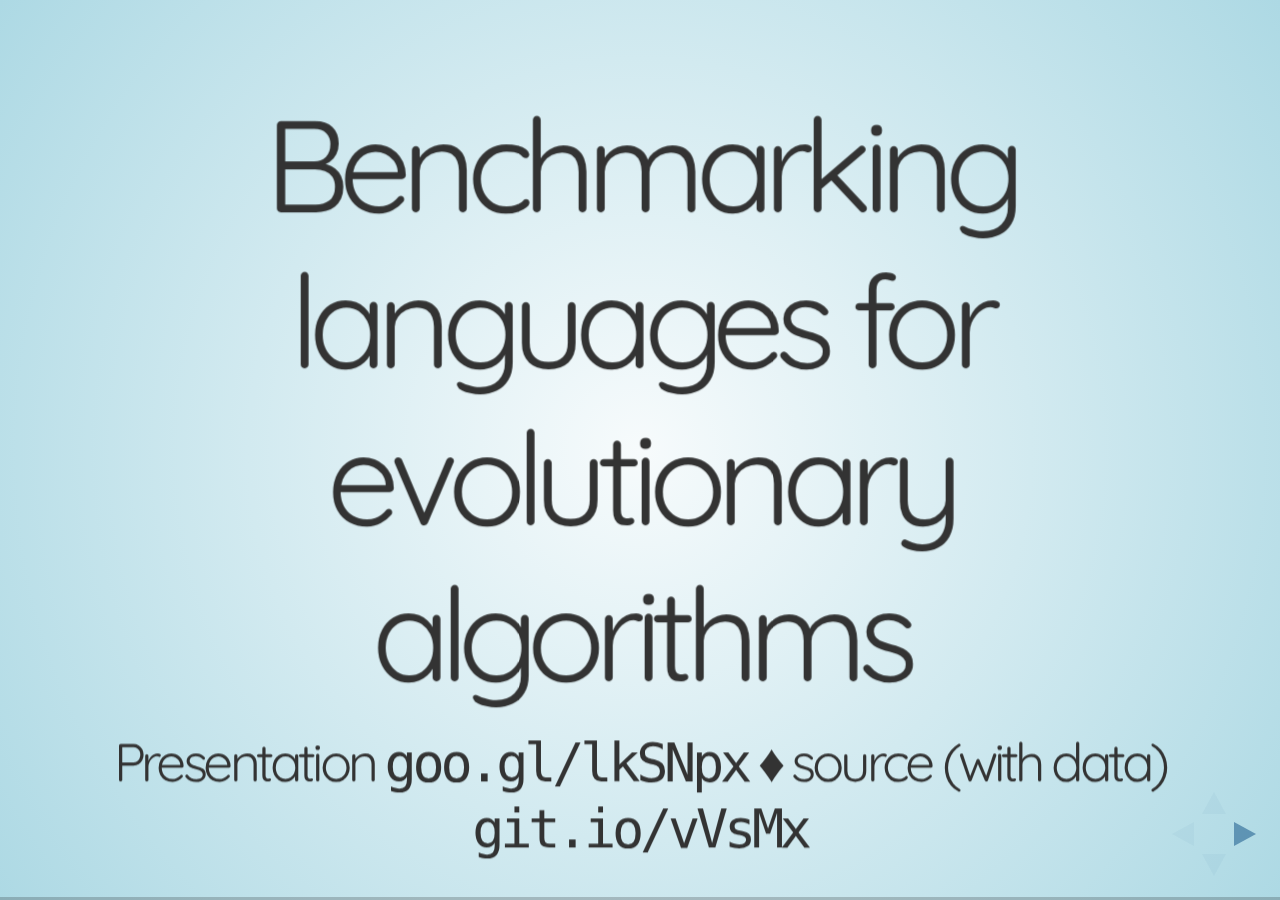
<file: index.html>
<!doctype html>
<html lang="en">

  <head>
    <meta charset="utf-8">
    
    <title>Benchmarking languages for evolutionary algorithms</title>
    
    <meta name="description" content="Flash presentation for EvoStar">
    <meta name="author" content="JJ Merelo">
    
    <meta name="apple-mobile-web-app-capable" content="yes">
    <meta name="apple-mobile-web-app-status-bar-style" content="black-translucent">
    
    <meta name="viewport" content="width=device-width, initial-scale=1.0, maximum-scale=1.0, user-scalable=no, minimal-ui">
    
    <link rel="stylesheet" href="css/reveal.css">
    <link rel="stylesheet" href="css/theme/sky.css" id="theme">
    <link rel="stylesheet" href="css/extra.css">
    
    <!-- Code syntax highlighting -->
    <link rel="stylesheet" href="lib/css/zenburn.css">
    
    <!-- Printing and PDF exports -->
    <script>
     var link = document.createElement( 'link' );
     link.rel = 'stylesheet';
     link.type = 'text/css';
     link.href = window.location.search.match( /print-pdf/gi ) ? 'css/print/pdf.css' : 'css/print/paper.css';
     document.getElementsByTagName( 'head' )[0].appendChild( link );
    </script>
    
    
    <!-- d3 here -->
    <script src="https://d3js.org/d3.v3.min.js" charset="utf-8"></script>
    
    <!-- Plotly -->
    <script src="lib/htmlwidgets-0.6/htmlwidgets.js"></script>
    <link href="lib/plotlyjs-1.6.1/plotly-htmlwidgets.css" rel="stylesheet" />
    <script src="lib/plotlyjs-1.6.1/plotly-latest.min.js"></script>
    <script src="lib/plotly-binding-3.4.9/plotly.js"></script>

    <!-- Graph data -->
<script type="application/json" data-for="htmlwidget-7233">{"x":{"data":[{"x":[1,2,3,4,5,6,7,8,9,10,11,12,13,14,15,16,17,18],"y":[14.6388888888889,13.3333333333333,12.3513513513514,12,11.7777777777778,9.75,9.54054054054054,9.33333333333333,8.5,8.25,8.04166666666667,6.77777777777778,6.7027027027027,6.37142857142857,6.2972972972973,5.2285714285714,2.7083333333333,1],"text":["reorder(LanguageData, AvgRank): Java-BitSet<br>16 - AvgRank: 14.64","reorder(LanguageData, AvgRank): CSharp-BitVector<br>16 - AvgRank: 13.33","reorder(LanguageData, AvgRank): C-BitString<br>16 - AvgRank: 12.35","reorder(LanguageData, AvgRank): Rust-BitVector<br>16 - AvgRank: 12","reorder(LanguageData, AvgRank): Go-BitVector<br>16 - AvgRank: 11.78","reorder(LanguageData, AvgRank): perl5.20-BitString<br>16 - AvgRank: 9.75","reorder(LanguageData, AvgRank): node-BitString<br>16 - AvgRank: 9.54","reorder(LanguageData, AvgRank): PHP-BitString<br>16 - AvgRank: 9.33","reorder(LanguageData, AvgRank): Scala-BitVector<br>16 - AvgRank: 8.5","reorder(LanguageData, AvgRank): perl5.22-BitString<br>16 - AvgRank: 8.25","reorder(LanguageData, AvgRank): perlsimple-BitString<br>16 - AvgRank: 8.04","reorder(LanguageData, AvgRank): julia-BitString<br>16 - AvgRank: 6.78","reorder(LanguageData, AvgRank): C++-BitString<br>16 - AvgRank: 6.7","reorder(LanguageData, AvgRank): lua-BitString<br>16 - AvgRank: 6.37","reorder(LanguageData, AvgRank): Scala-BitString<br>16 - AvgRank: 6.3","reorder(LanguageData, AvgRank): python-BitString<br>16 - AvgRank: 5.23","reorder(LanguageData, AvgRank): perl-BitString<br>16 - AvgRank: 2.71","reorder(LanguageData, AvgRank): perl-BitVector<br>16 - AvgRank: 1"],"type":"bar","marker":{"autocolorscale":false,"color":"rgb(255,165,0)","line":{"width":1.88976377952756,"color":"rgb(0,0,139)"}},"showlegend":false,"xaxis":"x","yaxis":"y","hoverinfo":"text","name":""}],"layout":{"margin":{"b":182.587297633873,"l":39.1252801992528,"t":73.4565379825654,"r":19.2},"plot_bgcolor":"rgb(248,242,228)","paper_bgcolor":"rgb(248,242,228)","font":{"color":"rgb(0,0,0)","family":"sans","size":15.9402241594022},"title":"<b> Average rank \u003c/b>","titlefont":{"color":"rgb(0,0,0)","family":"mono","size":38.2565379825654},"xaxis":{"type":"linear","autorange":false,"tickmode":"array","range":[0.4,18.6],"ticktext":["Java-BitSet","CSharp-BitVector","C-BitString","Rust-BitVector","Go-BitVector","perl5.20-BitString","node-BitString","PHP-BitString","Scala-BitVector","perl5.22-BitString","perlsimple-BitString","julia-BitString","C++-BitString","lua-BitString","Scala-BitString","python-BitString","perl-BitString","perl-BitVector"],"tickvals":[1,2,3,4,5,6,7,8,9,10,11,12,13,14,15,16,17,18],"ticks":"outside","tickcolor":"rgb(0,0,0)","ticklen":3.98505603985056,"tickwidth":0.66417600664176,"showticklabels":true,"tickfont":{"color":"rgb(0,0,0)","family":"sans","size":15.9402241594022},"tickangle":-90,"showline":false,"linecolor":null,"linewidth":0,"showgrid":false,"domain":[0,1],"gridcolor":null,"gridwidth":0,"zeroline":false,"anchor":"y","hoverformat":".2f"},"yaxis":{"type":"linear","autorange":false,"tickmode":"array","range":[-0.731944444444445,15.3708333333333],"ticktext":["0","5","10","15"],"tickvals":[0,5,10,15],"ticks":"","tickcolor":null,"ticklen":3.98505603985056,"tickwidth":0,"showticklabels":true,"tickfont":{"color":"rgb(0,0,0)","family":"sans","size":15.9402241594022},"tickangle":-0,"showline":false,"linecolor":null,"linewidth":0,"showgrid":true,"domain":[0,1],"gridcolor":"rgb(0,0,0)","gridwidth":0.66417600664176,"zeroline":false,"anchor":"x","hoverformat":".2f"},"shapes":[{"type":"rect","fillcolor":"transparent","line":{"color":"transparent","width":0.66417600664176,"linetype":"none"},"yref":"paper","xref":"paper","x0":0,"x1":1,"y0":0,"y1":1}],"showlegend":false,"legend":{"bgcolor":"rgb(248,242,228)","bordercolor":"transparent","borderwidth":1.88976377952756,"font":{"color":"rgb(0,0,0)","family":"sans","size":12.7521793275218}},"barmode":"stack","hovermode":"closest"},"source":"A","config":{"modeBarButtonsToRemove":["sendDataToCloud"]},"base_url":"https://plot.ly"},"evals":[],"jsHooks":[]}</script>
  <script type="application/htmlwidget-sizing" data-for="htmlwidget-7233">{"viewer":{"width":450,"height":350,"padding":5,"fill":true},"browser":{"width":960,"height":500,"padding":5,"fill":true}}</script>
    <!--[if lt IE 9]>
    <script src="lib/js/html5shiv.js"></script>
    <![endif]-->
  </head>

  <body>

    <div class="reveal">

      <!-- Any section element inside of this container is displayed as a slide -->
      <div class="slides">
	<section>
	  <h1>Benchmarking languages for evolutionary algorithms</h1>
	  <h3>Presentation <code>goo.gl/lkSNpx</code> ♦ source (with data) <code>git.io/vVsMx</code></h3></section>

	</section>

	<section data-background='img/tortuga-y-liebre.jpg'></section>

	<section>
	  <section id='bf' class='chart'>
	    <h1>Bitflip</h1>
	  </section>
	  
	  <section id='xo' class='chart'>
	    <h1>Crossover</h1>
	  </section>
	  
	  <section id='mo'  class='chart'>
	    <h1>MaxOnes</h1>
	  </section>
	  
	</section>

	<section id="htmlwidget-7233" class="plotly html-widget">	  
	</section>

      </div>
      
    </div>
    
    <script src="lib/js/head.min.js"></script>
    <script src="js/reveal.js"></script>
    <script src="js/animation.js"></script>
    
    <script>
     
     // Full list of configuration options available at:
     // https://github.com/hakimel/reveal.js#configuration
     Reveal.initialize({
       controls: true,
       progress: true,
       history: true,
       center: true,
       width: 1200,
       height: 800,
       transition: 'concave', // none/fade/slide/convex/concave/zoom
       
       // Optional reveal.js plugins
       dependencies: [
	 { src: 'lib/js/classList.js', condition: function() { return !document.body.classList; } },
	 { src: 'plugin/markdown/marked.js', condition: function() { return !!document.querySelector( '[data-markdown]' ); } },
	 { src: 'plugin/markdown/markdown.js', condition: function() { return !!document.querySelector( '[data-markdown]' ); } },
	 { src: 'plugin/highlight/highlight.js', async: true, callback: function() { hljs.initHighlightingOnLoad(); } },
	 { src: 'plugin/zoom-js/zoom.js', async: true },
	 { src: 'plugin/notes/notes.js', async: true }
       ]
     });
     
     var d3_divs = new Array;

     function set_div_data ( div_id, bars ) {
       d3_divs[ div_id ] = bars;
     }
     
     for (var d of ["bf","xo","mo"]) {
       make_bars( d, d+"-256bits.csv", set_div_data );
     }
     
     var slide_re = /\#\/(\w+)/;
     Reveal.addEventListener( 'slidechanged', function( event ) {
    // event.previousSlide, event.currentSlide, event.indexh, event.indexv
       console.log(event.currentSlide.id);
       switch(event.currentSlide.id) {
	 case 'bf':
	   animate( 'bf',d3_divs['bf'] );
	   break;
	 case 'mo':
	   animate( 'mo', d3_divs['mo'] );
	   break;
	 case 'xo':
	   animate( 'xo', d3_divs['xo'] );
	   break;
       }

     } );
    </script>

  </body>
</html>
</file>
<file: css/theme/sky.css>
/**
 * Sky theme for reveal.js.
 *
 * Copyright (C) 2011-2012 Hakim El Hattab, http://hakim.se
 */
@import url(https://fonts.googleapis.com/css?family=Quicksand:400,700,400italic,700italic);
@import url(https://fonts.googleapis.com/css?family=Open+Sans:400italic,700italic,400,700);
.reveal a {
  line-height: 1.3em; }

/*********************************************
 * GLOBAL STYLES
 *********************************************/
body {
  background: #add9e4;
  background: -moz-radial-gradient(center, circle cover, #f7fbfc 0%, #add9e4 100%);
  background: -webkit-gradient(radial, center center, 0px, center center, 100%, color-stop(0%, #f7fbfc), color-stop(100%, #add9e4));
  background: -webkit-radial-gradient(center, circle cover, #f7fbfc 0%, #add9e4 100%);
  background: -o-radial-gradient(center, circle cover, #f7fbfc 0%, #add9e4 100%);
  background: -ms-radial-gradient(center, circle cover, #f7fbfc 0%, #add9e4 100%);
  background: radial-gradient(center, circle cover, #f7fbfc 0%, #add9e4 100%);
  background-color: #f7fbfc; }

.reveal {
  font-family: "Open Sans", sans-serif;
  font-size: 36px;
  font-weight: normal;
  color: #333; }

::selection {
  color: #fff;
  background: #134674;
  text-shadow: none; }

.reveal .slides > section,
.reveal .slides > section > section {
  line-height: 1.3;
  font-weight: inherit; }

/*********************************************
 * HEADERS
 *********************************************/
.reveal h1,
.reveal h2,
.reveal h3,
.reveal h4,
.reveal h5,
.reveal h6 {
  margin: 0 0 20px 0;
  color: #333;
  font-family: "Quicksand", sans-serif;
  font-weight: normal;
  line-height: 1.2;
  letter-spacing: -0.08em;
  text-shadow: none;
  word-wrap: break-word; }

.reveal h1 {
  font-size: 3.77em; }

.reveal h2 {
  font-size: 2.11em; }

.reveal h3 {
  font-size: 1.55em; }

.reveal h4 {
  font-size: 1em; }

.reveal h1 {
  text-shadow: none; }

/*********************************************
 * OTHER
 *********************************************/
.reveal p {
  margin: 20px 0;
  line-height: 1.3; }

/* Ensure certain elements are never larger than the slide itself */
.reveal img,
.reveal video,
.reveal iframe {
  max-width: 95%;
  max-height: 95%; }

.reveal strong,
.reveal b {
  font-weight: bold; }

.reveal em {
  font-style: italic; }

.reveal ol,
.reveal dl,
.reveal ul {
  display: inline-block;
  text-align: left;
  margin: 0 0 0 1em; }

.reveal ol {
  list-style-type: decimal; }

.reveal ul {
  list-style-type: disc; }

.reveal ul ul {
  list-style-type: square; }

.reveal ul ul ul {
  list-style-type: circle; }

.reveal ul ul,
.reveal ul ol,
.reveal ol ol,
.reveal ol ul {
  display: block;
  margin-left: 40px; }

.reveal dt {
  font-weight: bold; }

.reveal dd {
  margin-left: 40px; }

.reveal q,
.reveal blockquote {
  quotes: none; }

.reveal blockquote {
  display: block;
  position: relative;
  width: 70%;
  margin: 20px auto;
  padding: 5px;
  font-style: italic;
  background: rgba(255, 255, 255, 0.05);
  box-shadow: 0px 0px 2px rgba(0, 0, 0, 0.2); }

.reveal blockquote p:first-child,
.reveal blockquote p:last-child {
  display: inline-block; }

.reveal q {
  font-style: italic; }

.reveal pre {
  display: block;
  position: relative;
  width: 90%;
  margin: 20px auto;
  text-align: left;
  font-size: 0.55em;
  font-family: monospace;
  line-height: 1.2em;
  word-wrap: break-word;
  box-shadow: 0px 0px 6px rgba(0, 0, 0, 0.3); }

.reveal code {
  font-family: monospace; }

.reveal pre code {
  display: block;
  padding: 5px;
  overflow: auto;
  max-height: 400px;
  word-wrap: normal; }

.reveal table {
  margin: auto;
  border-collapse: collapse;
  border-spacing: 0; }

.reveal table th {
  font-weight: bold; }

.reveal table th,
.reveal table td {
  text-align: left;
  padding: 0.2em 0.5em 0.2em 0.5em;
  border-bottom: 1px solid; }

.reveal table th[align="center"],
.reveal table td[align="center"] {
  text-align: center; }

.reveal table th[align="right"],
.reveal table td[align="right"] {
  text-align: right; }

.reveal table tr:last-child td {
  border-bottom: none; }

.reveal sup {
  vertical-align: super; }

.reveal sub {
  vertical-align: sub; }

.reveal small {
  display: inline-block;
  font-size: 0.6em;
  line-height: 1.2em;
  vertical-align: top; }

.reveal small * {
  vertical-align: top; }

/*********************************************
 * LINKS
 *********************************************/
.reveal a {
  color: #3b759e;
  text-decoration: none;
  -webkit-transition: color 0.15s ease;
  -moz-transition: color 0.15s ease;
  transition: color 0.15s ease; }

.reveal a:hover {
  color: #74a7cb;
  text-shadow: none;
  border: none; }

.reveal .roll span:after {
  color: #fff;
  background: #264c66; }

/*********************************************
 * IMAGES
 *********************************************/
.reveal section img {
  margin: 15px 0px;
  background: rgba(255, 255, 255, 0.12);
  border: 4px solid #333;
  box-shadow: 0 0 10px rgba(0, 0, 0, 0.15); }

.reveal section img.plain {
  border: 0;
  box-shadow: none; }

.reveal a img {
  -webkit-transition: all 0.15s linear;
  -moz-transition: all 0.15s linear;
  transition: all 0.15s linear; }

.reveal a:hover img {
  background: rgba(255, 255, 255, 0.2);
  border-color: #3b759e;
  box-shadow: 0 0 20px rgba(0, 0, 0, 0.55); }

/*********************************************
 * NAVIGATION CONTROLS
 *********************************************/
.reveal .controls .navigate-left,
.reveal .controls .navigate-left.enabled {
  border-right-color: #3b759e; }

.reveal .controls .navigate-right,
.reveal .controls .navigate-right.enabled {
  border-left-color: #3b759e; }

.reveal .controls .navigate-up,
.reveal .controls .navigate-up.enabled {
  border-bottom-color: #3b759e; }

.reveal .controls .navigate-down,
.reveal .controls .navigate-down.enabled {
  border-top-color: #3b759e; }

.reveal .controls .navigate-left.enabled:hover {
  border-right-color: #74a7cb; }

.reveal .controls .navigate-right.enabled:hover {
  border-left-color: #74a7cb; }

.reveal .controls .navigate-up.enabled:hover {
  border-bottom-color: #74a7cb; }

.reveal .controls .navigate-down.enabled:hover {
  border-top-color: #74a7cb; }

/*********************************************
 * PROGRESS BAR
 *********************************************/
.reveal .progress {
  background: rgba(0, 0, 0, 0.2); }

.reveal .progress span {
  background: #3b759e;
  -webkit-transition: width 800ms cubic-bezier(0.26, 0.86, 0.44, 0.985);
  -moz-transition: width 800ms cubic-bezier(0.26, 0.86, 0.44, 0.985);
  transition: width 800ms cubic-bezier(0.26, 0.86, 0.44, 0.985); }
</file>
<file: css/extra.css>
.bkg { 
       background-color:rgba(86,20,32,0.7);
       padding: 50px;
       margin: 20px;
       border-radius: 30px
}

.reveal li { font-size:1.75em }
.reveal li.credits { font-size:0.75em }


.chart div {
             background-color: orange;
             text-align: right;
             padding: 5px;
             margin: 3px;
             font: 14px "Fira Mono";
}

.fija div {
            font: 20px "Fira Mono";
            background-color: blue;
            text-align: right;
            padding: 2px;
            margin: 1px;
            color:  #ff2c2d;
}

/* Posición fija */

#fija { 
        position: fixed;
        border: 3px solid orange;
        top: 0;
        right: 0;
        width: 200px;
        z-index: 1;
           
}

.axis path,
.axis line {
    fill: none;
    stroke: black;
    shape-rendering: crispEdges;
}
</file>
<file: lib/css/zenburn.css>
/*
Zenburn style from voldmar.ru (c) Vladimir Epifanov <voldmar@voldmar.ru>
based on dark.css by Ivan Sagalaev
*/

.hljs {
  display: block;
  overflow-x: auto;
  padding: 0.5em;
  background: #3f3f3f;
  color: #dcdcdc;
  -webkit-text-size-adjust: none;
}

.hljs-keyword,
.hljs-tag,
.css .hljs-class,
.css .hljs-id,
.lisp .hljs-title,
.nginx .hljs-title,
.hljs-request,
.hljs-status,
.clojure .hljs-attribute {
  color: #e3ceab;
}

.django .hljs-template_tag,
.django .hljs-variable,
.django .hljs-filter .hljs-argument {
  color: #dcdcdc;
}

.hljs-number,
.hljs-date {
  color: #8cd0d3;
}

.dos .hljs-envvar,
.dos .hljs-stream,
.hljs-variable,
.apache .hljs-sqbracket,
.hljs-name {
  color: #efdcbc;
}

.dos .hljs-flow,
.diff .hljs-change,
.python .exception,
.python .hljs-built_in,
.hljs-literal,
.tex .hljs-special {
  color: #efefaf;
}

.diff .hljs-chunk,
.hljs-subst {
  color: #8f8f8f;
}

.dos .hljs-keyword,
.hljs-decorator,
.hljs-title,
.hljs-type,
.diff .hljs-header,
.ruby .hljs-class .hljs-parent,
.apache .hljs-tag,
.nginx .hljs-built_in,
.tex .hljs-command,
.hljs-prompt {
  color: #efef8f;
}

.dos .hljs-winutils,
.ruby .hljs-symbol,
.ruby .hljs-symbol .hljs-string,
.ruby .hljs-string {
  color: #dca3a3;
}

.diff .hljs-deletion,
.hljs-string,
.hljs-tag .hljs-value,
.hljs-preprocessor,
.hljs-pragma,
.hljs-built_in,
.smalltalk .hljs-class,
.smalltalk .hljs-localvars,
.smalltalk .hljs-array,
.css .hljs-rule .hljs-value,
.hljs-attr_selector,
.hljs-pseudo,
.apache .hljs-cbracket,
.tex .hljs-formula,
.coffeescript .hljs-attribute {
  color: #cc9393;
}

.hljs-shebang,
.diff .hljs-addition,
.hljs-comment,
.hljs-annotation,
.hljs-pi,
.hljs-doctype {
  color: #7f9f7f;
}

.coffeescript .javascript,
.javascript .xml,
.tex .hljs-formula,
.xml .javascript,
.xml .vbscript,
.xml .css,
.xml .hljs-cdata {
  opacity: 0.5;
}
</file>
<file: lib/plotlyjs-1.6.1/plotly-htmlwidgets.css>
/*
just here so that plotly works
correctly with ioslides.
see https://github.com/ropensci/plotly/issues/463
*/

slide:not(.current) .plotly.html-widget{
  display: none;
}
</file>
